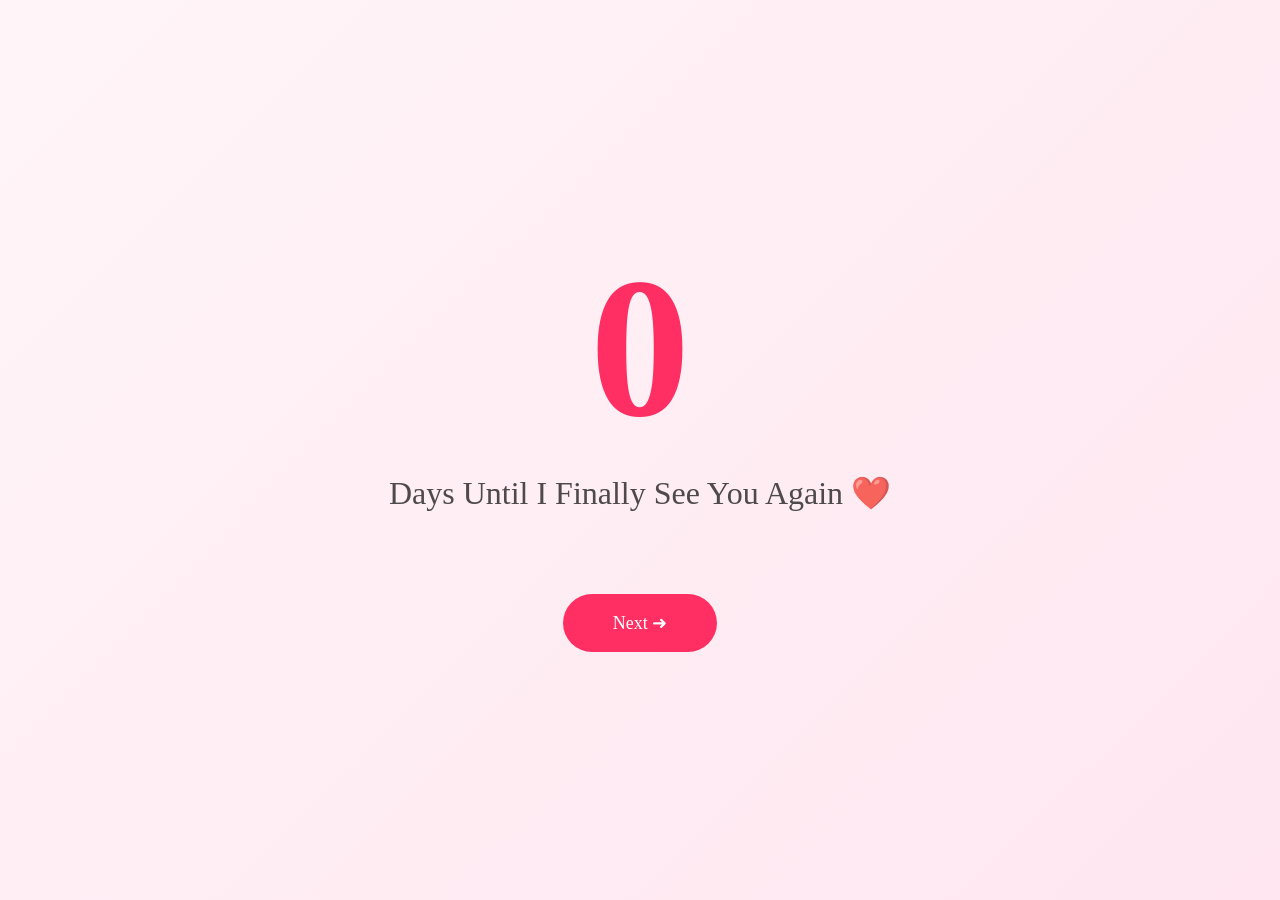
<file: index.html>
<!DOCTYPE html>
<html>
<head>
  <meta charset="UTF-8">
  <title>Countdown</title>
  <link rel="stylesheet" href="style.css">
</head>
<body>

<section class="page">
  <h1 class="big-number" id="countdown"></h1>
  <p class="subtitle">Days Until I Finally See You Again ❤️</p>
  <button onclick="nextPage('letter.html')">Next ➜</button>
</section>

<script src="script.js"></script>
</body>
</html>
</file>
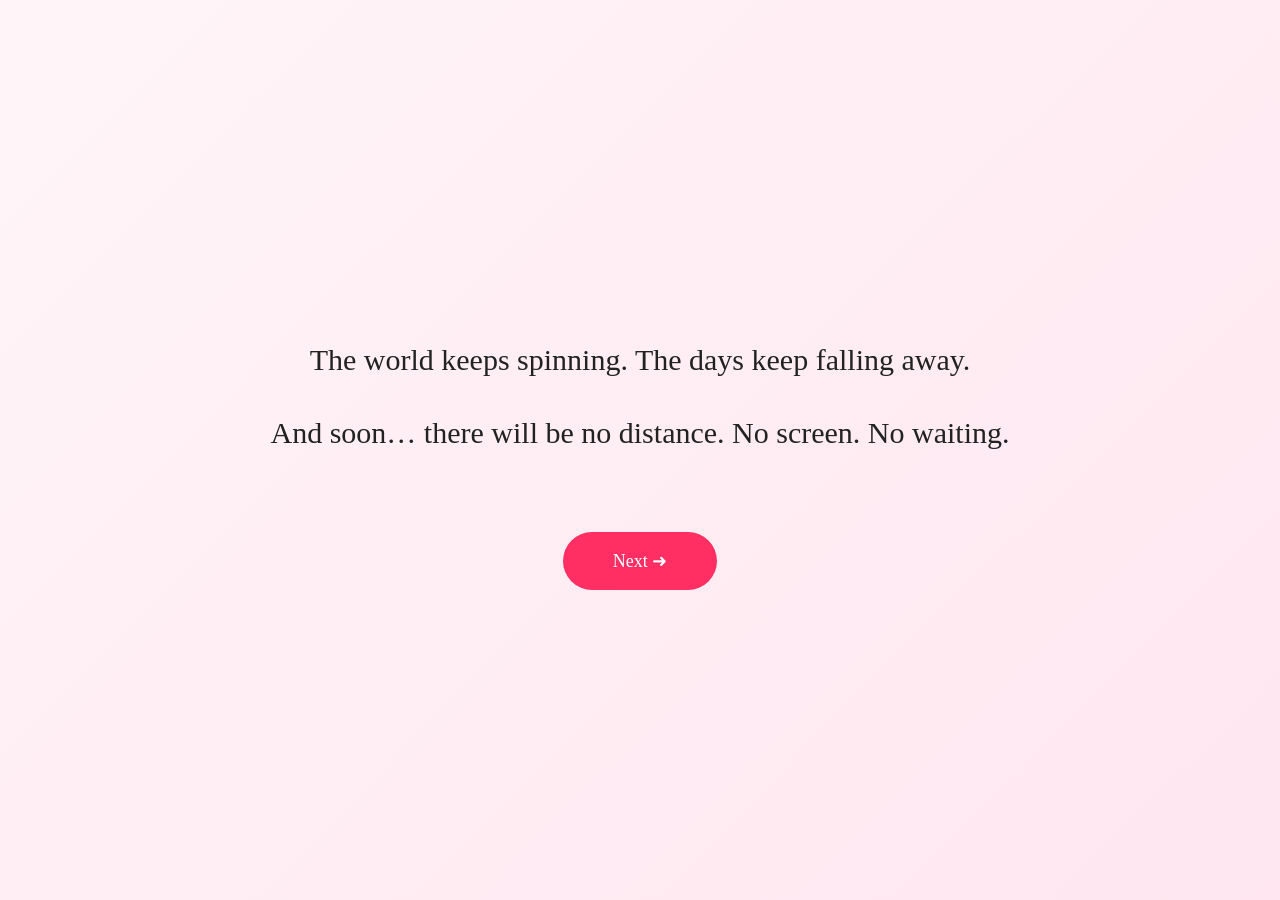
<file: destiny.html>
<!DOCTYPE html>
<html>
<head>
  <meta charset="UTF-8">
  <title>Destiny</title>
  <link rel="stylesheet" href="style.css">
</head>
<body>

<section class="page">
  <p>
    The world keeps spinning.
    The days keep falling away.
  </p>

  <p>
    And soon…
    there will be no distance.
    No screen.
    No waiting.
  </p>

  <button onclick="nextPage('surprise.html')">Next ➜</button>
</section>

<script src="script.js"></script>
</body>
</html>
</file>
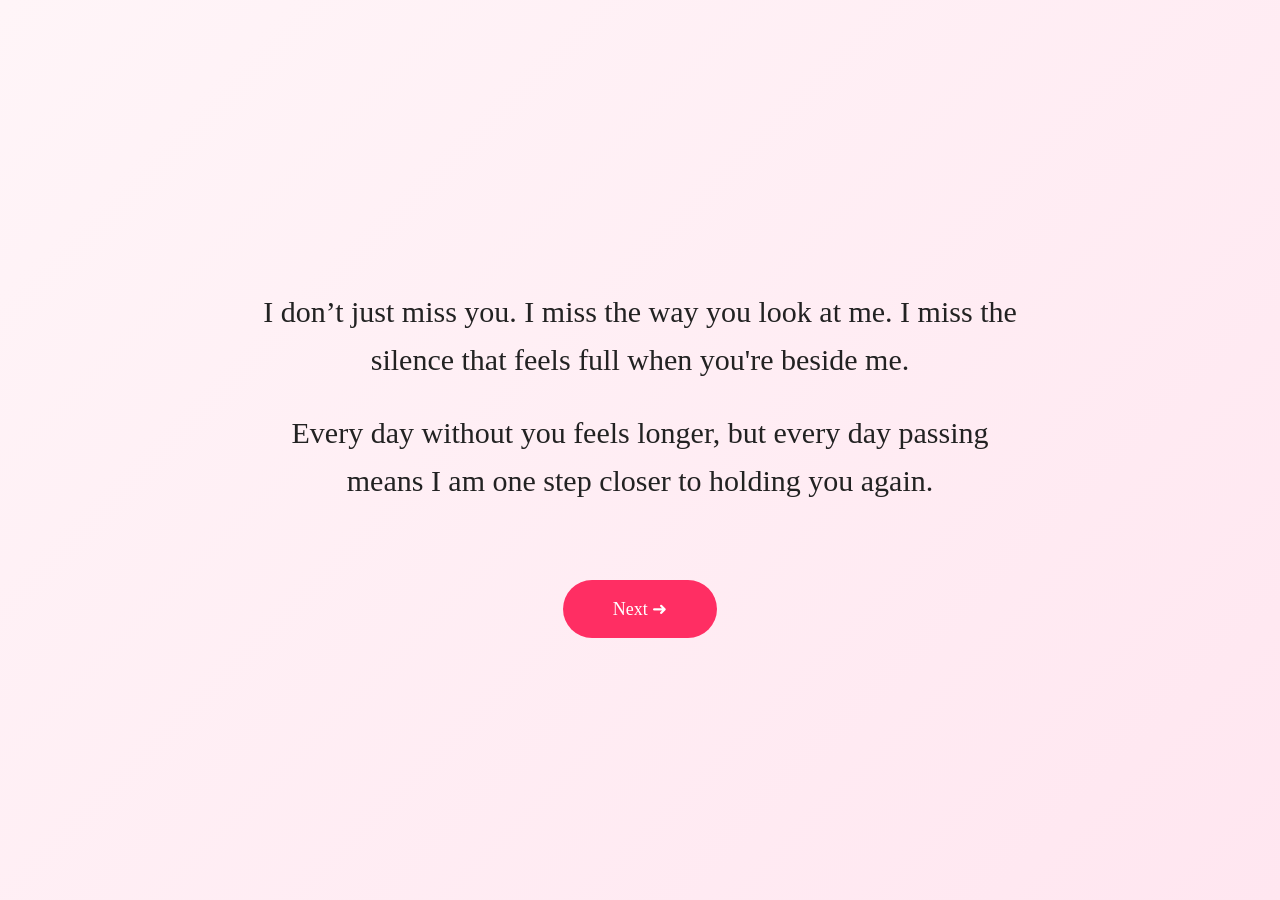
<file: letter.html>
<!DOCTYPE html>
<html>
<head>
  <meta charset="UTF-8">
  <title>Letter</title>
  <link rel="stylesheet" href="style.css">
</head>
<body>

<section class="page">
  <p>
    I don’t just miss you.
    I miss the way you look at me.
    I miss the silence that feels full when you're beside me.
  </p>

  <p>
    Every day without you feels longer,
    but every day passing means
    I am one step closer to holding you again.
  </p>

  <button onclick="nextPage('memories.html')">Next ➜</button>
</section>

<script src="script.js"></script>
</body>
</html>
</file>
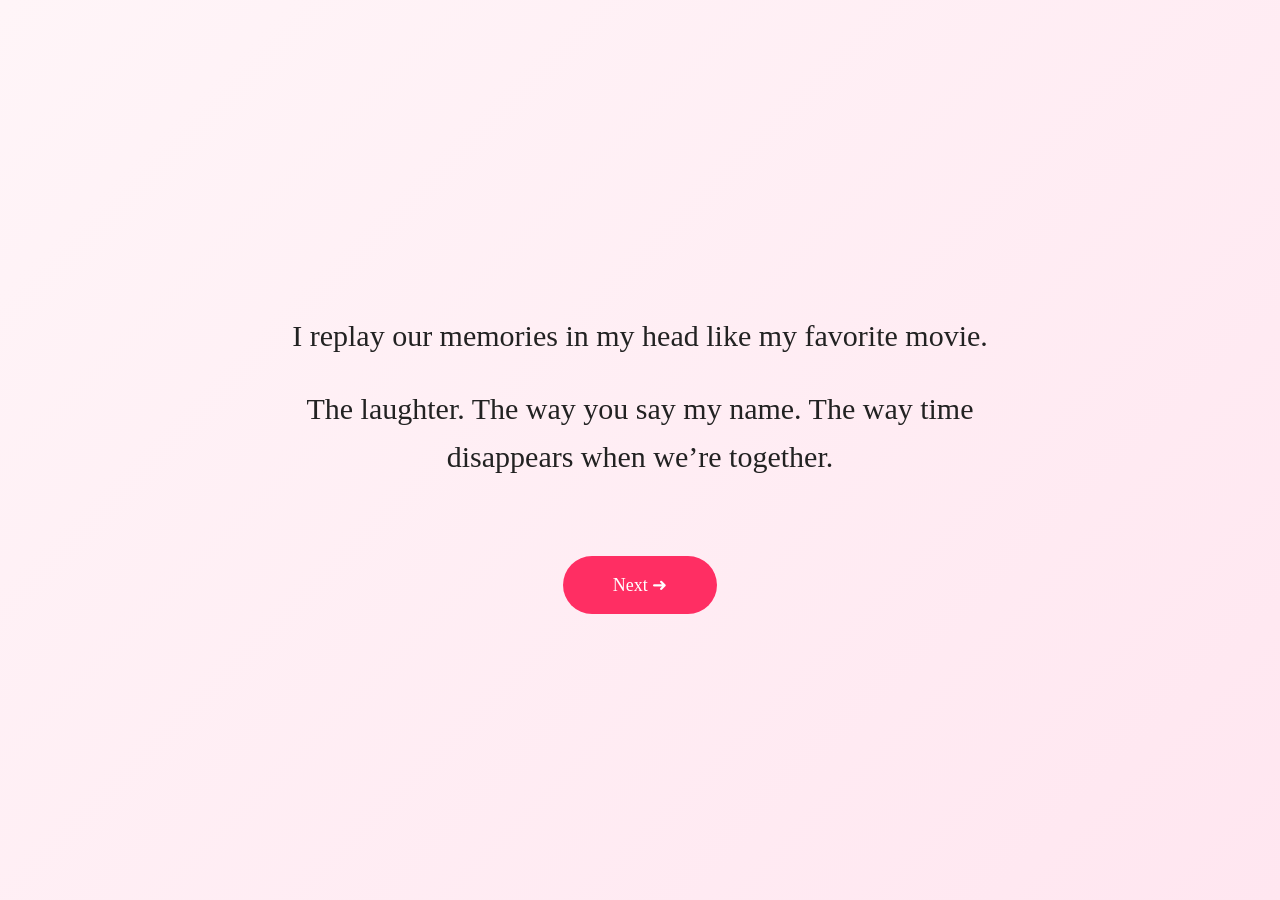
<file: memories.html>
<!DOCTYPE html>
<html>
<head>
  <meta charset="UTF-8">
  <title>Memories</title>
  <link rel="stylesheet" href="style.css">
</head>
<body>

<section class="page">
  <p>
    I replay our memories in my head
    like my favorite movie.
  </p>

  <p>
    The laughter.
    The way you say my name.
    The way time disappears when we’re together.
  </p>

  <button onclick="nextPage('promise.html')">Next ➜</button>
</section>

<script src="script.js"></script>
</body>
</html>
</file>
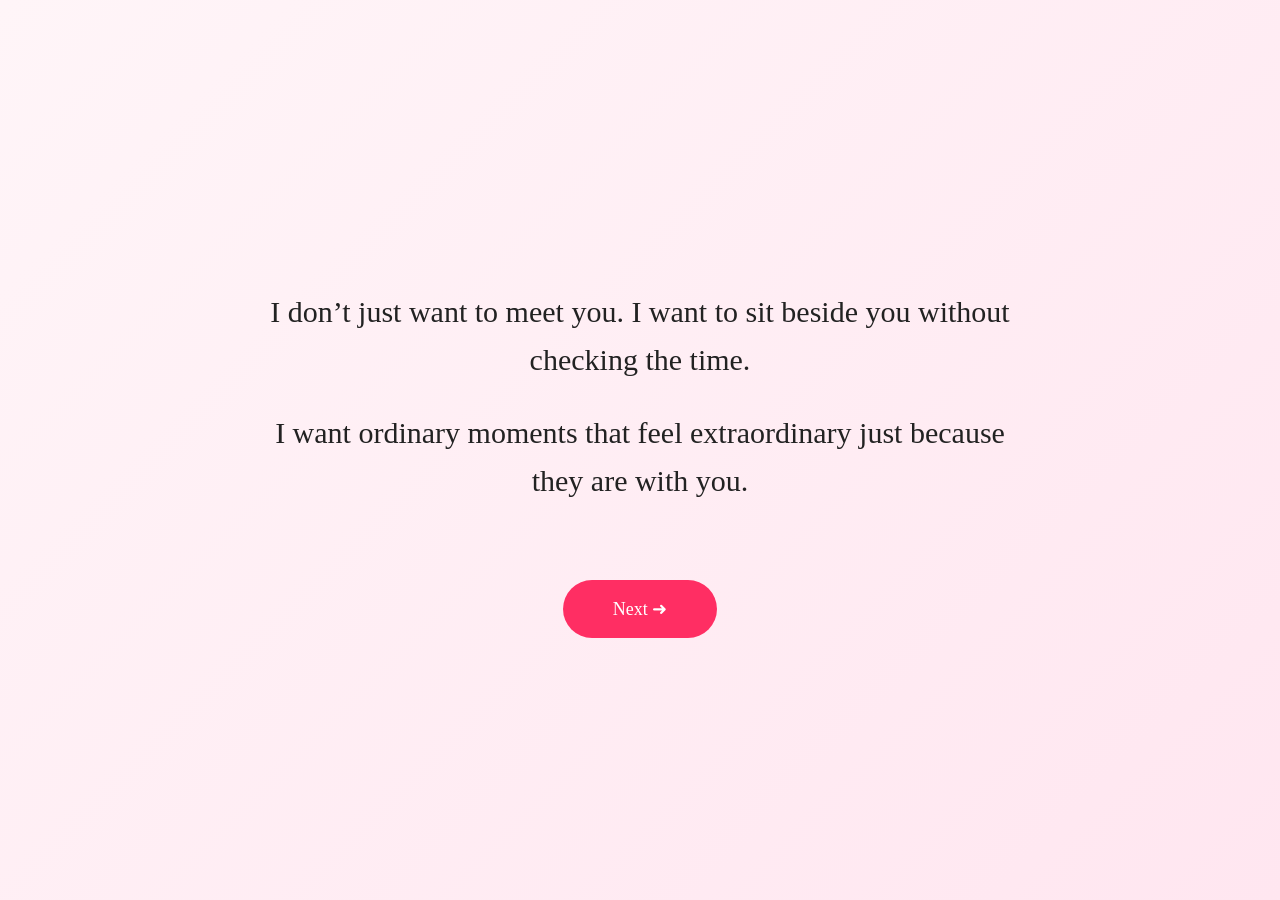
<file: promise.html>
<!DOCTYPE html>
<html>
<head>
  <meta charset="UTF-8">
  <title>Promise</title>
  <link rel="stylesheet" href="style.css">
</head>
<body>

<section class="page">
  <p>
    I don’t just want to meet you.
    I want to sit beside you without checking the time.
  </p>

  <p>
    I want ordinary moments
    that feel extraordinary
    just because they are with you.
  </p>

  <button onclick="nextPage('destiny.html')">Next ➜</button>
</section>

<script src="script.js"></script>
</body>
</html>
</file>
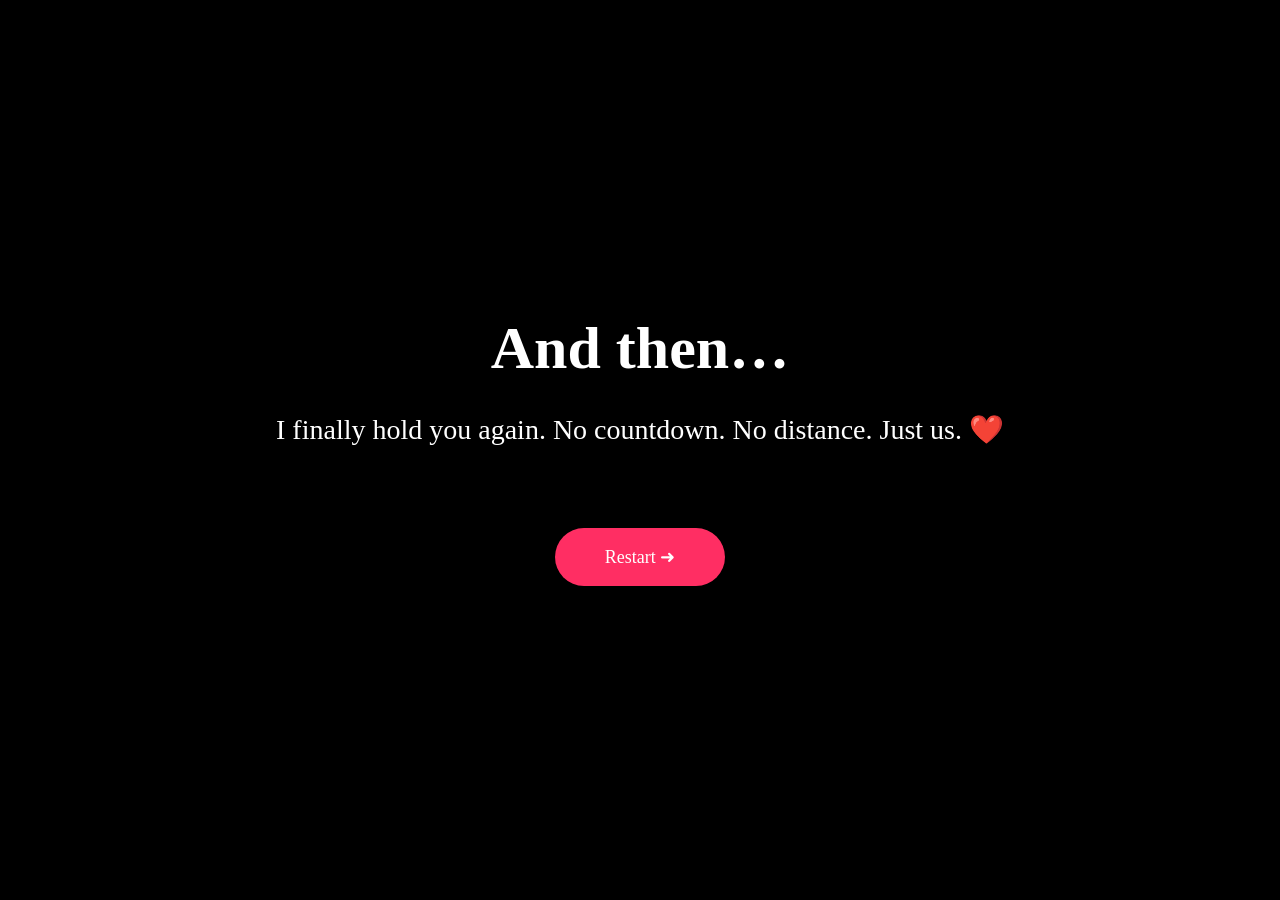
<file: surprise.html>
<!DOCTYPE html>
<html>
<head>
  <meta charset="UTF-8">
  <title>Surprise</title>
  <link rel="stylesheet" href="style.css">
</head>
<body class="surprise">

<section class="page">
  <h1>And then…</h1>
  <p>
    I finally hold you again.
    No countdown.
    No distance.
    Just us. ❤️
  </p>

  <button onclick="nextPage('index.html')">Restart ➜</button>
</section>

<script src="script.js"></script>
</body>
</html>
</file>
<file: style.css>
* {
  margin: 0;
  padding: 0;
  box-sizing: border-box;
  font-family: 'Georgia', serif;
}

body {
  height: 100vh;
  overflow: hidden;
  display: flex;
  justify-content: center;
  align-items: center;
  background: linear-gradient(135deg, #fff5f8, #ffe6f0);
  color: #222;
  opacity: 1;
}

.page {
  max-width: 900px;
  padding: 60px;
  text-align: center;
  animation: fadeIn 2s ease;
}

.big-number {
  font-size: 200px;
  font-weight: bold;
  color: #ff2e63;
  line-height: 1;
}

.subtitle {
  font-size: 32px;
  margin-top: 20px;
  opacity: 0.8;
}

p {
  font-size: 30px;
  line-height: 1.6;
  margin: 25px 0;
}

button {
  margin-top: 50px;
  padding: 18px 50px;
  border: none;
  border-radius: 50px;
  font-size: 18px;
  cursor: pointer;
  background: #ff2e63;
  color: white;
  transition: 0.3s;
}

button:hover {
  background: #e6004c;
  transform: scale(1.05);
}

/* FINAL SURPRISE PAGE */
.surprise {
  background: black;
  color: white;
}

.surprise h1 {
  font-size: 60px;
  opacity: 0;
  animation: reveal 3s ease forwards;
}

.surprise p {
  font-size: 28px;
  opacity: 0;
  animation: reveal 3s ease forwards;
  animation-delay: 2s;
}

@keyframes fadeIn {
  from { opacity: 0; }
  to { opacity: 1; }
}

@keyframes reveal {
  to { opacity: 1; }
}
</file>
